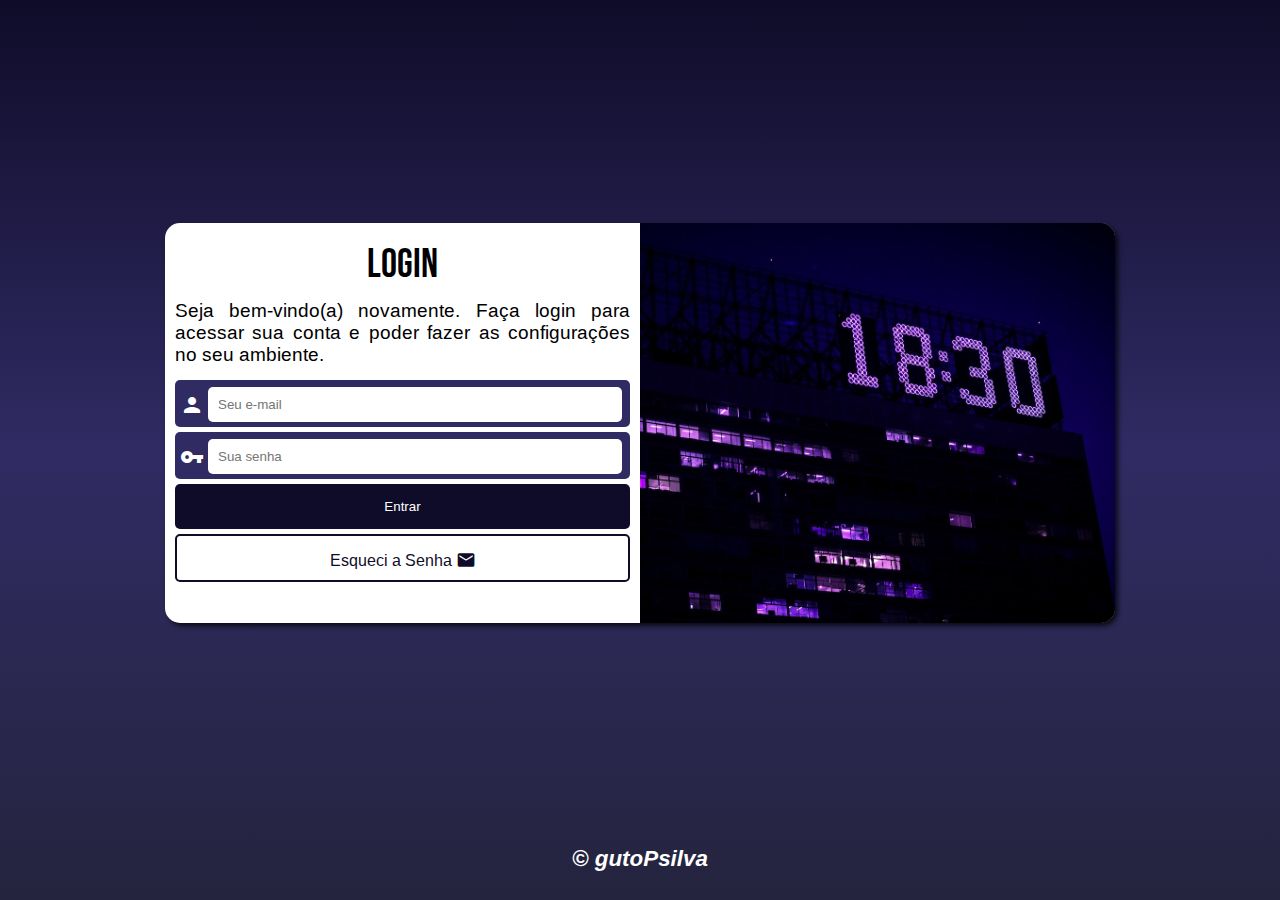
<file: index.html>
<!DOCTYPE html>
<html lang="pt-br">
<head>
    <meta charset="UTF-8">
    <meta http-equiv="X-UA-Compatible" content="IE=edge">
    <meta name="viewport" content="width=device-width, initial-scale=1.0">
    <title>Login</title>
    <link rel="shortcut icon" href="images/faviconJS.ico" type="image/x-icon">
    <link rel="stylesheet" href="https://fonts.googleapis.com/icon?family=Material+Icons">
    <link rel="stylesheet" href="estilos/style.css">
    <link rel="stylesheet" href="estilos/media-query.css">
</head>
<body>
    <main class="container">
        <section id="login">
            <div id="sectionBack"></div>
            <div id="sectionForm">
                <h1>Login</h1>
                <p>
                    Seja bem-vindo(a) novamente. Faça login para acessar sua conta e poder fazer as configurações no seu ambiente.
                </p>
                <form action="login.php" method="post" autocomplete="on">
                    <div class="entradaTxt">
                        <label for="iemail"><span class="material-icons">person</span></label>
                        <input type="email" name="email" id="iemail" class="input" placeholder="Seu e-mail" required autocomplete="email">
                    </div>
                    <div class="entradaTxt">
                        <label for="isenha"><span class="material-icons">vpn_key</span></label>
                        <input type="password" name="senha" id="isenha" class="input" placeholder="Sua senha" required autocomplete="current-password" minlength="8">
                    </div>
                    <div id="Entrar">
                        <input type="submit" value="Entrar" id="btnLog">
                    </div>
                    <div id="Esqueci">
                        <a href="#" id="esq">Esqueci a Senha <span class="material-icons md-20" id="spanEm">email</span></a>
                    </div>
                </form>
            </div>
        </section>
    </main>
    <footer>
        <a href="https://github.com/gutoPsilva" target="_blank" rel="external"><abbr title="Olha meu GitHub aí :]">&copy; gutoPsilva</abbr></a>
    </footer>
    <script src="script.js"></script>
</body>
</html>
</file>
<file: estilos/style.css>
@charset "UTF-8";

@import url('https://fonts.googleapis.com/css2?family=Arimo&display=swap');
@import url('https://fonts.googleapis.com/css2?family=Bebas+Neue&display=swap');

.material-icons.md-20 { font-size: 20px; }

/* Mobile First*/

:root{
    --priCor: #0f0c29;
    --segCor: #302b63;
    --terCor: #24243e;
}

*{
    padding: 0px;
    margin: 0px;
    box-sizing: border-box;
}

html{
    height: 100vh;
    font: normal normal 1em 'Arimo', sans-serif;
}

body{background-color: var(--priCor);}

main.container{
    height: 94vh;
    display: flex;
    justify-content: center;
    align-items: center;
    /* 
    Position Absolute c Translate Substituido pelo FlexBox
    position: absolute;
    top: 50%;
    left: 50%; 
    transform: translate(-50%, -50%); Transform e Transitions como último, pois podem ocorrer erros de compatibilidade
    */
}

#login{
    overflow: hidden;
    width: 300px;
    height: 500px;
    background-color: #FFFFFF;
    border-radius: 15px;
    box-shadow: 3px 3px 5px rgba(0, 0, 0, 0.747);

    transition: width .5s, height .5s;
    transition-timing-function: ease-out;
    
}

#sectionBack{
    background: black url(../images/backgroundNoite.jpg) center center no-repeat;
    background-size: cover;
    width: 100%;
    height: 150px;
    display: block;
}

#sectionForm{
    padding: 10px;
    display: block;
}

h1{
    text-align: center;
    font: normal normal 2em 'Bebas Neue', cursive;
}

#sectionForm > p {
    text-align: justify;
    margin-top: 10px;
    line-height: 1.15em;
}

span{
    position: relative;
    top: 8px;
}

.entradaTxt{
    color: white;
    background-color: var(--segCor);
    margin: 5px auto;
    padding: 5px;
    border-radius: 5px;
}


.input{
    padding: 10px;
    border-radius: 5px;
    border-style: none;
    width: 88%;
}

#btnLog{
    padding: 15px;
    color: #FFFFFF;
    background: var(--priCor);
    border-radius: 5px;
    border-style: none;
    width: 100%;
}

#btnLog:hover{
    background-color: var(--segCor);
    cursor: pointer;
}

#esq{
    margin-top: 5px;
    padding: 10px;
    text-align: center;
    text-decoration: none;
    color: var(--priCor);
    background: #FFFFFF;
    border-radius: 5px;
    border-style: none;
    width: 100%;
    border: 2px solid var(--priCor);
    display: block;
}

#esq:hover{
    background-color: var(--segCor);
    border-color: var(--segCor);
    color: #FFFFFF;
    cursor: pointer;
}

span#spanEm{
    position: relative;
    top: 4px;
}

footer{
    text-align: center;
    font: italic bold 1.4em arial;
}

abbr{text-decoration: none;}

footer a{
    text-decoration: none;
    color: #FFFFFF;
    margin-top: 15px;
}

footer a:hover{text-decoration: underline;}
</file>
<file: estilos/media-query.css>
@charset "UTF-8";

/* TABLET */
@media screen and (min-width: 769px) and (max-width:992px) {
    body{background-image: linear-gradient(to bottom, var(--priCor), var(--segCor), var(--terCor));}

    section#login{
        width: 90vw;
        height: 380px;
        border-radius: 15px;
        padding-bottom: 0px;
    }

    section#login > div#sectionBack{
        background-position: right center;
        float: left;
        width: 43%;
        height: 100%;
    }

    section#login > div#sectionForm{
        float: right;
        width: 57%;
    }

    div > h1{font-size: 2.5em;}

    div > p {
        line-height: 1.4em;
        margin: 15px 0px;
        text-align: justify;
    }

    .input{width: 92%;}
}

@media screen and (min-width:993px) {
    body{background-image: linear-gradient(to bottom, var(--priCor), var(--segCor), var(--terCor));}

    section#login{
        width: 950px;
        height: 400px;
        border-radius: 15px;
        padding-bottom: 0px;
    }

    section#login > div#sectionBack{
        float: right;
        background-position: right center;
        width: 50%;
        height: 100%;
    }

    section#login > div#sectionForm{
        float: left;
        width: 50%;
    }

    div > h1{
        font-size: 2.5em;
        margin-top: 8px;
}

    div > p {
        line-height: 1.1em;
        font-size: 1.2em;
        margin: 15px 0px;
        text-align: justify;
    }

    .input{width: 93%;}
}


/* MQ para esconder o FOOTER que é sobreposto pelo forms, e dimensionar o tamanho do forms pra 100da VW, já que não há mais footer*/
@media screen and (max-height: 575px) {
    footer a{
        display: none;
    }
    
    main.container{
        height: 100vh;
    }
}
</file>
